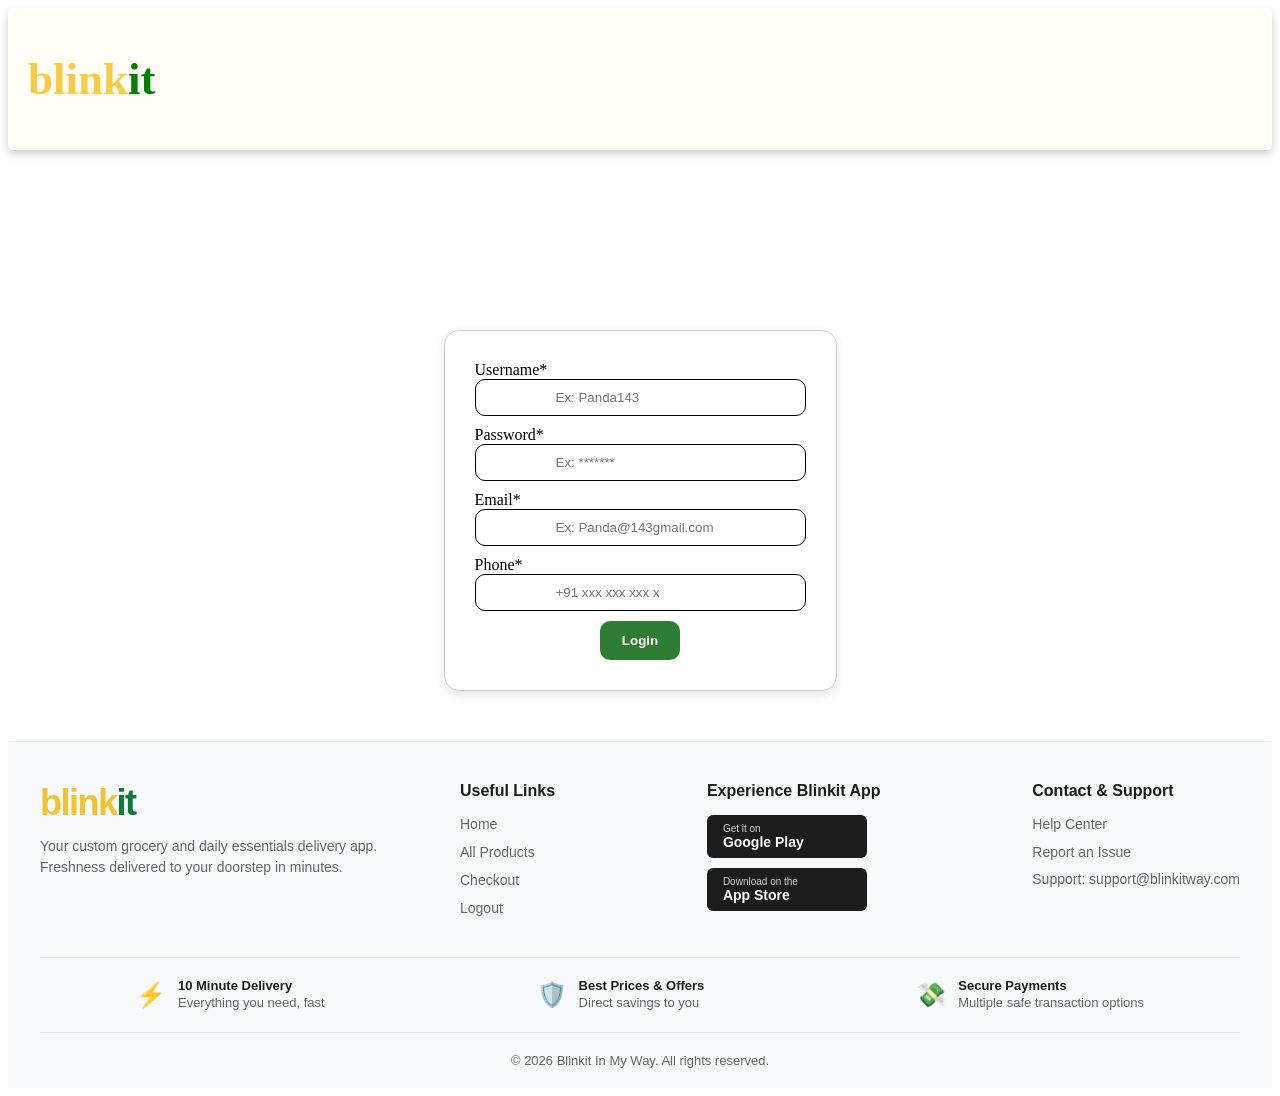
<file: cart.html>
<!DOCTYPE html>
<html lang="en">
<head>
    <meta charset="UTF-8">
    <meta name="viewport" content="width=device-width, initial-scale=1.0">
    <title>Document</title>
    <link rel="stylesheet" href="style.css">
</head>
<body>


      <section>
          <nav class="nav-container">
       <div>
         <h1 style="color: #F8CB46; font-size: 45px;" >blink<span style="color: #0C831F;">it</span></h1>
       </div>

     

        <div  class="rightsidecont">
        
        <div class="userlog">
            <a id="welcome" class="nameuser"></a>
        <button onclick="removeAccess()" class="logout">Logout</button>
        </div>
        <div>
            <a href="cart.html" class="mycart"> <i class="bi bi-cart3"></i> My Cart</a>
        </div>
        
        </div>
    </nav>

    </section> 


    

    
    <div id="cartContainer" class="carcardcontainer">

    </div>

        


</div>



   
    
    <div>

    <button onclick="goToCheckout()" class="procheckbtn" ><div id="Total" class="pricetagcart">
        
    </div>proceed to checkout ></button>
    </div>





    <footer class="blinkit-footer">
    <div class="footer-top">
        <div class="footer-brand">
           
            <h2 class="footer-logo"><span class="logo-yellow">blink</span><span class="logo-green">it</span></h2>
            <p>Your custom grocery and daily essentials delivery app. Freshness delivered to your doorstep in minutes.</p>
        </div>
        <div class="footer-links-container">
            <div class="footer-column">
                <h3>Useful Links</h3>
                <ul>
                    <li><a href="home.html">Home</a></li>
                    <li><a href="products.html">All Products</a></li>
                    <li><a href="checkout.html">Checkout</a></li>
                    <li><a href="#" onclick="removeAccess()">Logout</a></li>
                </ul>
            </div>
            
            <div class="footer-column app-download-column">
                <h3>Experience Blinkit App</h3>
                <div class="app-buttons">
                    <button class="app-store-btn" onclick="simulateDownload('Google Play')">
                        <span class="btn-subtext">Get it on</span>
                        <span class="btn-maintext">Google Play</span>
                    </button>
                    <button class="app-store-btn" onclick="simulateDownload('App Store')">
                        <span class="btn-subtext">Download on the</span>
                        <span class="btn-maintext">App Store</span>
                    </button>
                </div>
            </div>

            <div class="footer-column">
                <h3>Contact & Support</h3>
                <ul>
                    <li><a href="#" onclick="showSupportAlert()">Help Center</a></li>
                    <li><a href="#" onclick="showSupportAlert()">Report an Issue</a></li>
                    <li><p class="footer-contact-info">Support: support@blinkitway.com</p></li>
                </ul>
            </div>
        </div>
    </div>
    
    <!-- Trust Badging Banner -->
    <div class="footer-features-banner">
        <div class="feature-item">
            <span class="feature-icon">⚡</span>
            <p><strong>10 Minute Delivery</strong> Everything you need, fast</p>
        </div>
        <div class="feature-item">
            <span class="feature-icon">🛡️</span>
            <p><strong>Best Prices & Offers</strong> Direct savings to you</p>
        </div>
        <div class="feature-item">
            <span class="feature-icon">💸</span>
            <p><strong>Secure Payments</strong> Multiple safe transaction options</p>
        </div>
    </div>

    <div class="footer-bottom">
        <p>&copy; <span id="currentYear"></span> Blinkit In My Way. All rights reserved.</p>
    </div>
</footer>
  
    <script src="script.js" >
        
    </script>
</body>
</html>
</file>
<file: style.css>
.nav-container {
    display: flex;
    flex-direction: row;
    flex-wrap: wrap;
    align-items: center;
    justify-content: space-between;
   padding-left: 20px;
   padding-right: 20px;
    position: relative;
    box-shadow: 0 4px 8px rgba(0, 0, 0, 0.2);
    border-radius: 5px;
    position: sticky;
    top: 0;
    z-index: 1000;
    background-color:
	#FFFDF5

;


    
}
@media screen and (max-width: 600px) {
    .nav-container {
        flex-wrap: nowrap;
        padding: 8px 10px;
        gap: 8px;
        box-sizing: border-box;
        width: 100%;
    }

    .nav-container h1 {
        font-size: 27px !important;
        margin: 0;
    }

    .rightsidecont {
        display: flex;
        align-items: center;
        justify-content: flex-end;
        flex: 1;
        min-width: 0;
        gap: 8px;
    }

    .userlog {
        display: flex;
        align-items: center;
        justify-content: flex-end;
        min-width: 0;
        gap: 5px;
    }

    .nameuser {
        max-width: 65px;
        min-width: 0;
        overflow: hidden;
        text-overflow: ellipsis;
        white-space: nowrap;
        font-size: 11px;
    }

    .logout {
        flex-shrink: 0;
        padding: 5px 7px;
        font-size: 11px;
        white-space: nowrap;
    }

    .mycart {
        display: inline-flex;
        align-items: center;
        gap: 3px;
        font-size: 11px;
        white-space: nowrap;
    }
}


@media screen and (max-width: 380px) {
    .nav-container {
        padding: 8px 5px;
        gap: 4px;
    }

    .nav-container h1 {
        font-size: 22px !important;
    }

    .rightsidecont {
        gap: 4px;
    }

    .userlog {
        gap: 3px;
    }

    .nameuser {
        max-width: 40px;
        font-size: 9px;
    }

    .logout {
        padding: 4px;
        font-size: 9px;
    }

    .mycart {
        font-size: 10px;
        gap: 2px;
    }
}
.mycart {
    background-color: limegreen;
    color: white;
    font-weight: bold;
    text-decoration: none;
    padding: 15px;
    border-radius: 10px;
    border-right: 20px;
    font-size: larger;
    
}
.userlog {
    display: flex;
    flex-direction: column;
    position: absolute;
    right: 180px;
    top: 35px;

}


.logout {
   border: 1px solid transparent;
   border-radius: 20px;
   color: grey;
}
.nameuser{
font-family: system-ui, -apple-system, BlinkMacSystemFont, 'Segoe UI', Roboto, Oxygen, Ubuntu, Cantarell, 'Open Sans', 'Helvetica Neue', sans-serif;

}

.homeheroimg {
  width: 100%; 
  max-width: 1400px;
  height: auto; 
  min-height: 317px; 
  object-fit: cover; 
  border-radius: 20px;
  display: block;
  margin: 40px auto 0 auto; 
}


div[style*="position: relative"] {
  max-width: 1400px;
  margin: 0 auto;
  padding: 0 20px; 
}


.herohomecontent {
  position: absolute;
  top: 15%; 
  left: 90px;
}

.h1tags {
  color: white;
  font-size: 50px;
  margin-bottom: 10px;
}

.ptagget {
  color: white;
  font-size: 24px; 
  line-height: 1.4;
}

.btn-shop {
  color: black;
  background-color: white;
  font-weight: bold;
  font-size: large;
  border-radius: 15px;
  padding: 12px 20px;
  border: none;
  cursor: pointer;
  margin-top: 15px;
}



@media screen and (max-width: 1024px) {
  .herohomecontent {
    left: 60px;
    top: 10%;
  }
  .h1tags {
    font-size: 36px;
  }
  .ptagget {
    font-size: 18px;
  }
  
}


@media screen and (max-width: 768px) {

  .herohomecontent {
    position: static;
    padding: 20px;
    background-color: #111; /* Dark background so white text is readable */
    border-radius: 0 0 20px 20px;
    margin-top: -20px; /* Pulls content up to seamlessly connect with image */
  }
  
  .homeheroimg {
    border-radius: 20px 20px 0 0;
    min-height: 200px;
  }

  .h1tags {
    font-size: 28px;
  }

  .ptagget {
    font-size: 16px;
  }
}


@media screen and (max-width: 480px) {
  .h1tags {
    font-size: 24px;
  }
  .btn-shop {
    width: 100%; 
    text-align: center;
  }
}




.parent-cont{
    display: flex;
}
@media screen and (max-width: 637px) {
    .parent-cont {
        display: flex;
        flex-direction: column;
    } 
   }
.list-container {
list-style: none;
box-shadow: 0 4px 8px rgba(0, 0, 0, 0.2);
border-radius: 15px;
max-height: fit-content;
}
@media screen and (max-width:638px){
    .list-container{
        max-width: fit-content;
    }
    
}
.cat {
    padding-right: 200px;
    padding-top: 10px;
    padding-bottom: 10px;
    text-align: left;
}
.product-container {
    display: flex;
    flex-direction: row;
    flex-wrap: wrap;
    justify-content: center;
    gap: 20px;
    margin-top: 30px;
    
    

}
.child-container {
    max-width: 250px;
    box-shadow: 0 4px 8px rgba(0, 0, 0, 0.2);
    padding: 10px;
    border-radius: 15px;
    position: relative;
    max-height: fit-content;
    
}
.mat-container {
    padding-left: 10px;
    max-width: 150px;
    height: 180px;

}
.mat-containerpro{
    padding-left: 10px;
}
.brandofproduct {
    background-color: #e8f5e9;
    color: #2e7d32;
    max-width: fit-content;
    padding: 5px;
    border-radius: 8px;
    position: absolute;
    left: 10px;
    top: -10px;
}
.price {
    color: green;
}
.discountbadge {
    background-color: #e8f5e9;
    color: #2e7d32;
    max-width: fit-content;
    padding: 2px;
    border-radius: 5px; 
    position: absolute;
    font-size: medium;
    left: 25px;
    top: 225px;
    
}
.productimage {
    width: 240px;
    border-radius: 10px;

}
.cart-button {
    background-color: #2e7d32;
    color: #ffffff;
   padding: 10px;
   border-radius: 10px;
   border-left: 200px;
  
}
.productimage {
    width: 240px;
    height: 240px;
}
/* product page styling end */

.childindec {
  display: flex;
  flex-direction: row;
  justify-content: center;
  align-items: center;
  border-radius: 10px;
  max-width: fit-content;
  max-height: 35px;
  border: 1px solid green;
  background-color: #2e7d32;
 
}
.addbtnsub {
  border: 1px solid transparent;
  height: 30px;
  width: 25px;
  border-radius: 5px;
  color: white;
   background-color: #2e7d32;
   font-size: larger;
}
.quancart {
  padding-left: 10px;
  padding-right: 10px;
  color: white;

}
.childpriceindc{
  display: flex;
  flex-direction: row;
  align-items: center;
  gap: 20px;
}
.child-containercart {
  display: flex;
  flex-direction: row;
  flex-wrap: wrap;
  justify-content: center;
  align-items: center;
  box-shadow: 0 4px 8px rgba(0, 0, 0, 0.2);
  border: 1px solid lightgray;
  border-radius: 20px;
  max-width: fit-content;
  padding: 10px;


}
.productimagecart{
  width: 150px;
  height: 150px;
}
.carcardcontainer{
display: flex;
flex-direction: column;
flex-wrap: wrap;
gap: 10px;
margin-top: 20px;

}
.rupees{
  color: darkgreen;
  font-weight: bold;
}


.procheckbtn {
  border: 2px solid transparent;
  border-radius: 10px;
  display: flex;
  flex-direction: row;
  align-items: center;
  gap: 130px;
  margin-top: 20px;
  margin-left: 10px;
  padding: 15px;
  background-color: #2e7d32;
  color: white;
  font-size: 15px;
  
 
}
.pricetagcart{
  font-size: 13px;
}
.child-containercheckout{
  display: flex;
  flex-direction: row;
  flex-wrap: wrap;
  gap: 10px;
  box-shadow: 0 4px 8px rgba(0, 0, 0, 0.2);
  border: 1px solid lightgray;
  border-radius: 20px;
 max-width: 330px;
  padding: 10px;
  

}
.pricepdateas {
  color: #2e7d32;
}
.placeordre{
  background-color: #2e7d32;
  color: white;
  font-weight: bold;
  font-size: 20px;
  padding-left: 100px;
  padding-right: 100px;
  padding-top: 20px;
  padding-bottom: 20px;
  border-radius: 15px;
  border: 2px solid #2e7d32;
  
 
}


:root {
    
    --blinkit-image-yellow: #f2c230;  
    --blinkit-image-green: #0a7a36;   
    
    --blinkit-dark: #1c1c1c;         
    --blinkit-light-gray: #f8f9fa;   
    --text-muted: #666666;           
    --border-color: #e2e8f0;        
}


.blinkit-footer {
    background-color: var(--blinkit-light-gray);
    color: var(--blinkit-dark);
    padding: 40px 20px 20px 20px;
    font-family: Arial, sans-serif;
    border-top: 1px solid var(--border-color);
    margin-top: 50px;
}

.footer-top {
    max-width: 1200px;
    margin: 0 auto;
    display: flex;
    flex-wrap: wrap;
    justify-content: space-between;
    gap: 30px;
}

.footer-brand {
    flex: 1;
    min-width: 250px;
}


.footer-logo {
    font-size: 36px;
    font-weight: 800;
    margin: 0 0 12px 0;
    letter-spacing: -1.5px;
    display: flex;
    align-items: center;
}

.footer-logo .logo-yellow {
    color: var(--blinkit-image-yellow);
}

.footer-logo .logo-green {
    color: var(--blinkit-image-green);
}

.footer-brand p {
    color: var(--text-muted);
    font-size: 14px;
    line-height: 1.5;
    margin: 0;
}

.footer-links-container {
    flex: 2;
    display: flex;
    flex-wrap: wrap;
    justify-content: space-between;
    gap: 20px;
    min-width: 280px;
}

.footer-column h3 {
    font-size: 16px;
    font-weight: 600;
    margin: 0 0 15px 0;
    color: var(--blinkit-dark);
}

.footer-column ul {
    list-style: none;
    padding: 0;
    margin: 0;
}

.footer-column ul li {
    margin-bottom: 10px;
}

.footer-column ul li a {
    color: var(--text-muted);
    text-decoration: none;
    font-size: 14px;
    transition: color 0.2s ease;
}

.footer-column ul li a:hover {
    color: var(--blinkit-image-green); /* Hover effects update to matching image green */
    text-decoration: underline;
}


.app-buttons {
    display: flex;
    flex-direction: column;
    gap: 10px;
}

.app-store-btn {
    background-color: var(--blinkit-dark);
    color: white;
    border: none;
    padding: 8px 16px;
    border-radius: 6px;
    cursor: pointer;
    display: flex;
    flex-direction: column;
    align-items: flex-start;
    width: 160px;
    transition: background-color 0.2s;
}

.app-store-btn:hover {
    background-color: var(--blinkit-image-green); /* Button transitions to brand green on hover */
}

.btn-subtext {
    font-size: 10px;
    opacity: 0.8;
}

.btn-maintext {
    font-size: 14px;
    font-weight: bold;
}

.footer-contact-info {
    color: var(--text-muted);
    font-size: 14px;
    margin: 0;
}


.footer-features-banner {
    max-width: 1200px;
    margin: 30px auto 0 auto;
    padding: 20px 0;
    border-top: 1px solid var(--border-color);
    display: flex;
    justify-content: space-around;
    flex-wrap: wrap;
    gap: 20px;
}

.feature-item {
    display: flex;
    align-items: center;
    gap: 12px;
}

.feature-icon {
    font-size: 24px;
}

.feature-item p {
    margin: 0;
    font-size: 13px;
    color: var(--text-muted);
    line-height: 1.3;
}

.feature-item strong {
    display: block;
    color: var(--blinkit-dark);
}


.footer-bottom {
    max-width: 1200px;
    margin: 0 auto;
    padding-top: 20px;
    border-top: 1px solid var(--border-color);
    text-align: center;
}

.footer-bottom p {
    color: var(--text-muted);
    font-size: 13px;
    margin: 0;
}


@media (max-width: 768px) {
    .footer-top {
        flex-direction: column;
    }
    .footer-links-container {
        flex-direction: column;
        gap: 25px;
    }
    .footer-features-banner {
        flex-direction: column;
        align-items: flex-start;
        padding-left: 10px;
    }
}
.homeimagecon{
    width: 90px;
    height: 75px;
    border-radius: 10px;
}
.categorycontainer{
    max-width: 90px;
    box-shadow: 0 4px 8px rgba(0, 0, 0, 0.2);
    border-radius: 10px;
    padding: 10px;
    text-align: center;
}
.main-productcon {
    display: flex;
    flex-direction: row;
    flex-wrap: wrap;
    gap: 30px;
    margin-top: 40px;
     margin-left: 60px;
}
.login-container {
    display: flex;
    flex-direction: column;
    justify-content: center;
    align-items: center;
    flex-wrap: wrap;
    gap: 10px;
    width: max-content; 
    margin: 0 auto;
    padding: 30px; 
    border: 1px solid #ccc;
    border-radius: 15px;
    box-shadow: 0 4px 12px rgba(0, 0, 0, 0.1); 
    margin-top: 180px;
}
.login-btn{
    padding-bottom: 10px;
    padding-top: 10px;
    padding-right: 20px;
    padding-left: 20px;
    border-radius: 10px;
    background-color: #2e7d32;
    color: white;
    font-weight: bold;
    border: 2px solid #2e7d32;
}
.inputcontainer{
    padding-left: 80px;
    padding-right: 80px;
    padding-top: 10px;
    padding-bottom: 10px;
    border-radius: 10px;
    border: 1px solid black;
}
</file>
